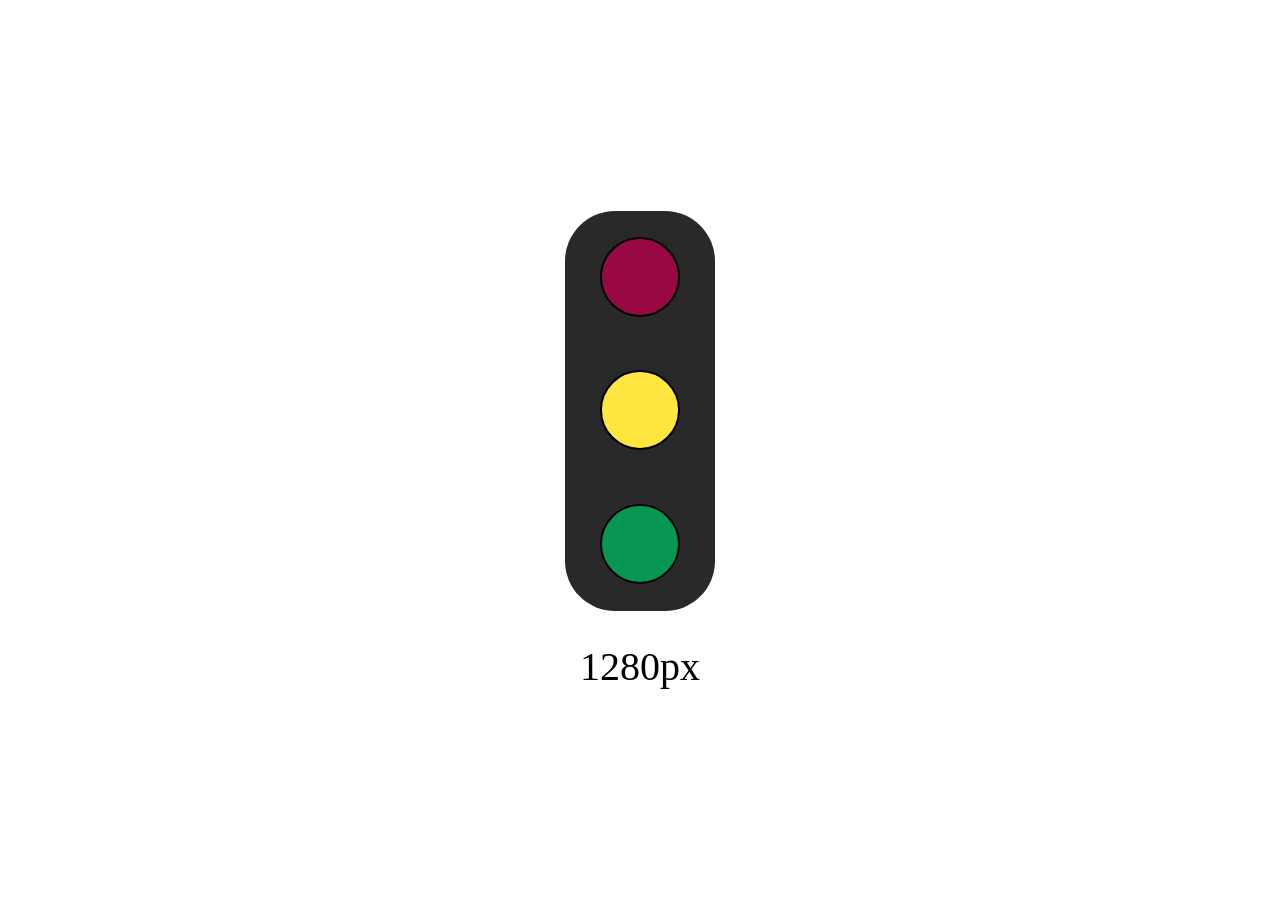
<file: Day7 Media Query/index.html>
<!DOCTYPE html>
<html lang="en">
<head>
    <meta charset="UTF-8">
    <meta name="viewport" content="width=device-width, initial-scale=1.0">
    <title>Media Query</title>
    <link rel="stylesheet" href="style.css">
</head>
<body>
    <div class="traffic-light">
        <div class="circle" id="circle1"></div>
        <div class="circle" id="circle2"></div>
        <div class="circle" id="circle3"></div>
    </div>
    <span id="width"></span>
</body>
</html>



<script>
    function showWidth() {
        document.getElementById("width").textContent = window.innerWidth + "px";
    }

    window.addEventListener("resize", showWidth);

    showWidth();
</script>
</file>
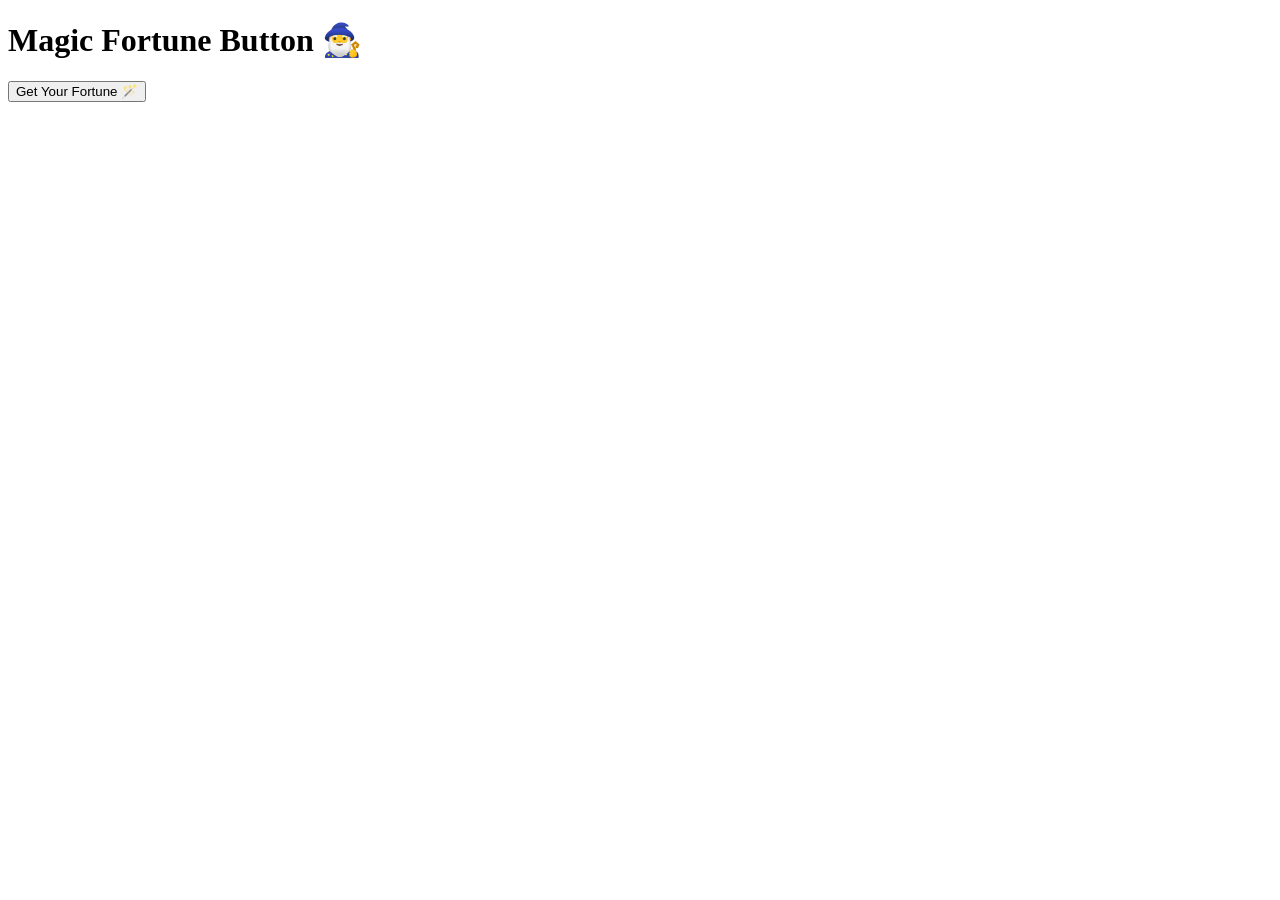
<file: Day 10 JS/1/index.html>
<!DOCTYPE html>
<html lang="en">
<head>
    <meta charset="UTF-8">
    <meta name="viewport" content="width=device-width, initial-scale=1.0">
    <title>Magic Button</title>
</head>
<body>
    <h1>Magic Fortune Button 🧙‍♂️</h1>
    <button>Get Your Fortune 🪄</button>
    <p id="fortune"></p>
    <script src="script.js"></script>
</body>
</html>
</file>
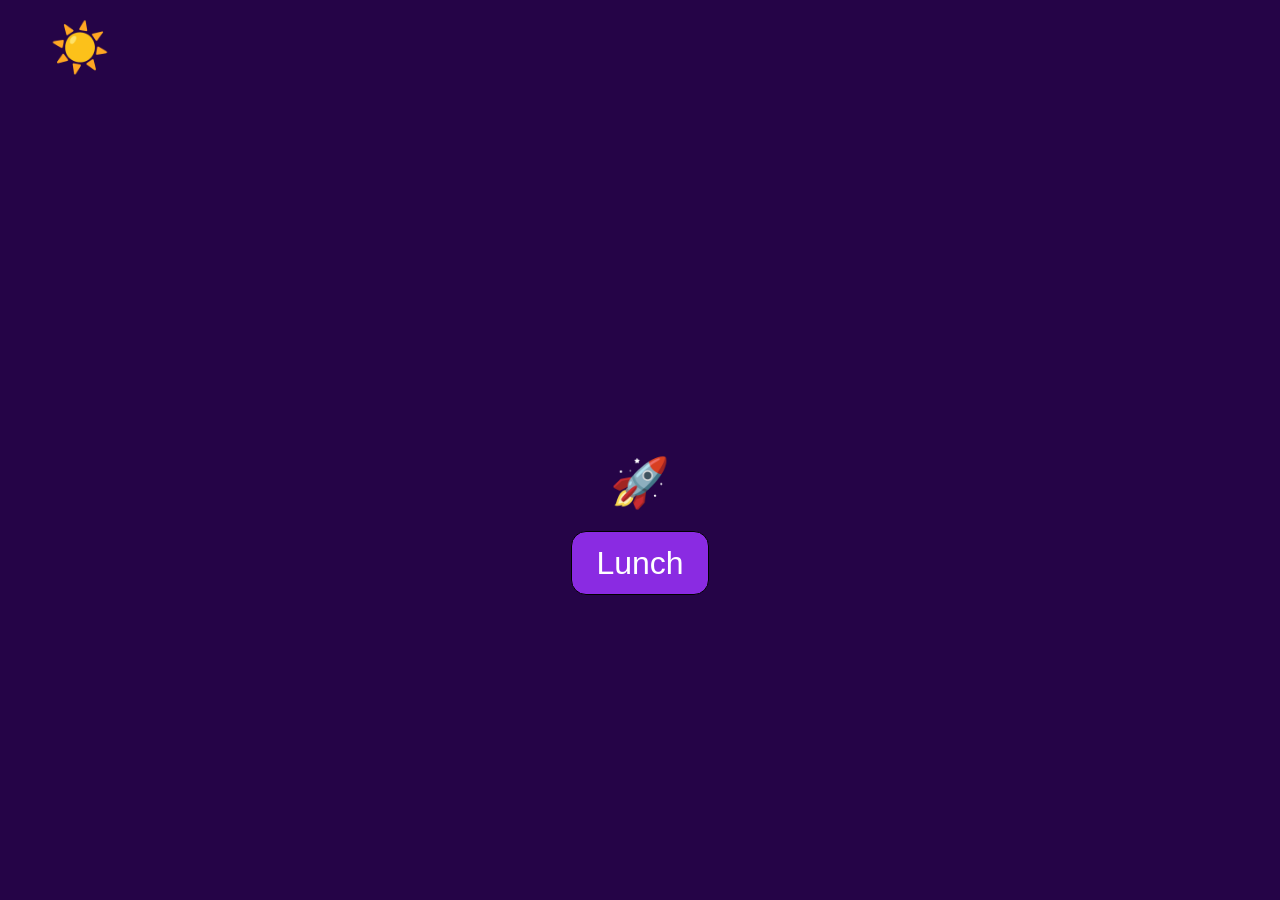
<file: Day 10 JS/2/index.html>
<!DOCTYPE html>
<html lang="en">
<head>
    <meta charset="UTF-8">
    <meta name="viewport" content="width=device-width, initial-scale=1.0">
    <title>Rocket</title>
    <link rel="stylesheet" href="style.css">
</head>
<body>
    <div class="state">☀️</div>
    <p> 🚀 </p>
    <button> Lunch </button>
    <script src="script.js"></script>
</body>
</html>
</file>
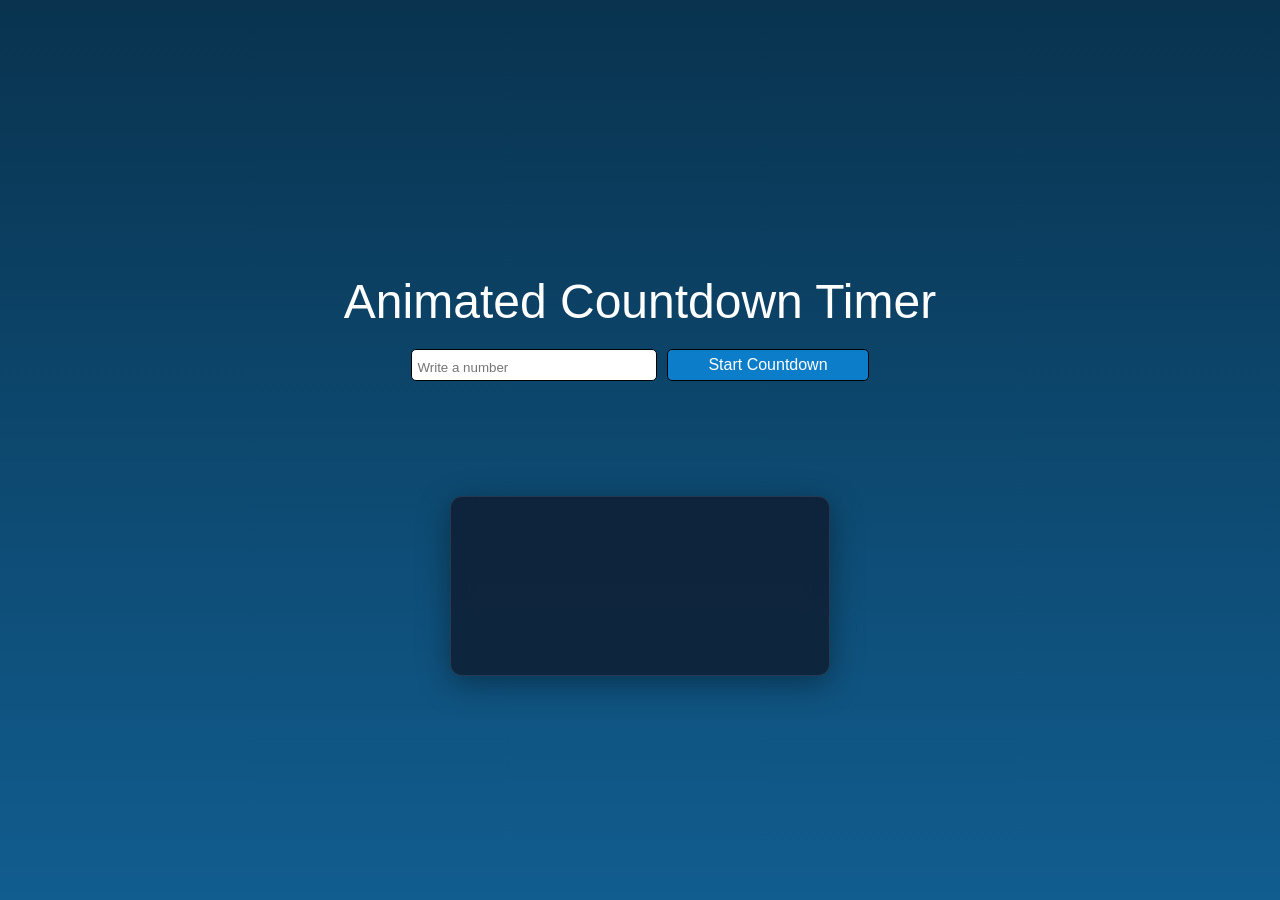
<file: Day 10 JS/3/index.html>
<!DOCTYPE html>
<html lang="en">
<head>
    <meta charset="UTF-8">
    <meta name="viewport" content="width=device-width, initial-scale=1.0">
    <title>Counter</title>
    <link rel="stylesheet" href="style.css">
</head>
<body>
    <div class="container">
        <div class="title"> Animated Countdown Timer</div> 
        <div class="actions"> 
            <input class="txt-feild" type="text" placeholder="Write a number" name="countdown">
            <button id="start-countdown">Start Countdown</button>
        </div>
        <p class="count"></p>
        <div class="history"></div>
    </div>
    <script src="script.js"></script>
</body>
</html>
</file>
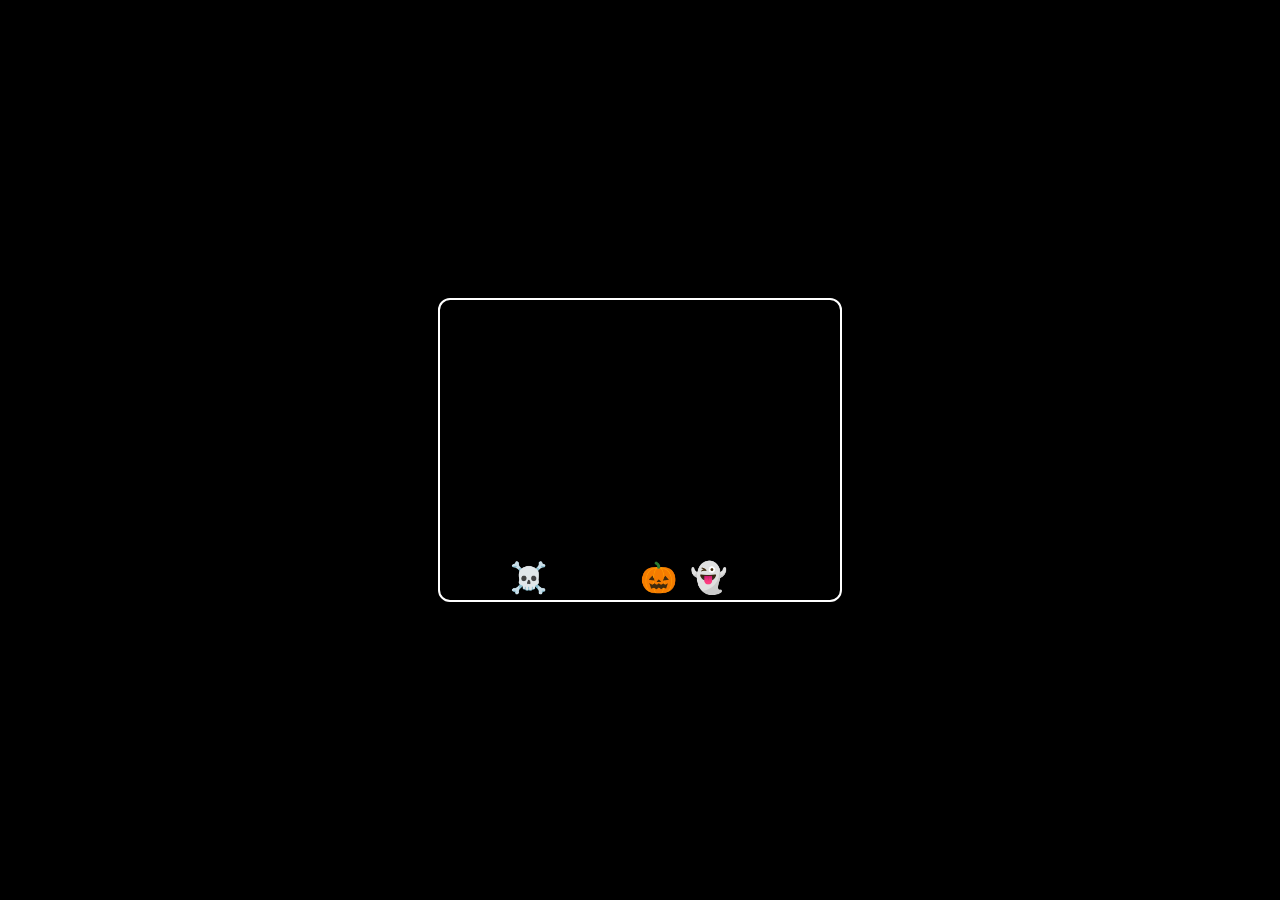
<file: Day 5 CSS+/1/index.html>
<!DOCTYPE html>
<html lang="en">
<head>
    <meta charset="UTF-8">
    <meta name="viewport" content="width=device-width, initial-scale=1.0">
    <title>Document</title>
    <link rel="stylesheet" href="style.css">
</head>
<body>
    <div class="middle">
        <div class="emoji" id="skull">☠️</div>
        <div class="emoji" id="pumpkin">🎃</div>
        <div class="emoji" id="ghost">👻</div>
    </div>
</body>
</html>
</file>
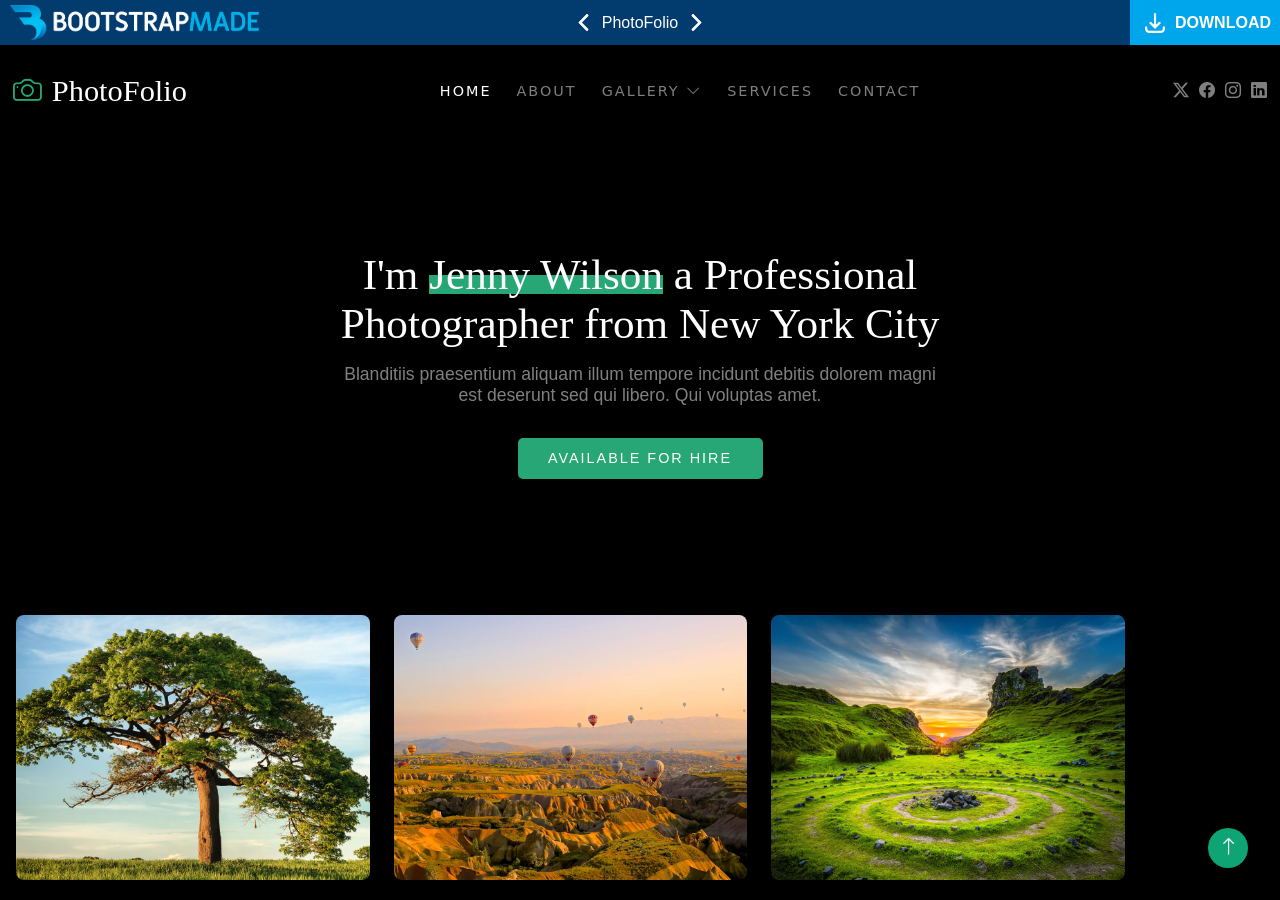
<file: Day 5 CSS+/2/index.html>
<!DOCTYPE html>
<html lang="en">
<head>
    <meta charset="UTF-8">
    <meta name="viewport" content="width=device-width, initial-scale=1.0">
    <title>PhotoFolio</title>
    <link rel="stylesheet" href="style.css">
    <link rel="stylesheet" href="https://cdn.jsdelivr.net/npm/bootstrap-icons@1.11.3/font/bootstrap-icons.min.css">
</head>
<body>
    <header>
        <div class="header">
            <div id="title" class="headerElements"><img src="assests/logo.png"></div>
            <div id="photof" class="headerElements"><img src="assests/arrow.png">PhotoFolio<img id="leftArrow" src="assests/arrow.png"></div>
            <div id="actions" class="headerElements"><img src="assests/download.png"><span>DOWNLOAD</span></div>
        </div>
    </header>

    <main>
        <div class="scroll-container">
            <div class="mainHead">
                <a href="index.html" class="logo">
                    <i class="bi bi-camera"></i>
                    <h1 class="sitename">PhotoFolio</h1>
                </a>

                <nav>
                    <ul class="navmenu">
                        <li><a href="#" class="active">HOME</a></li>
                        <li><a href="#">ABOUT</a></li>
                        <li><a href="#">GALLERY <i class="bi bi-chevron-down"></i></a></li>
                        <li><a href="#">SERVICES</a></li>
                        <li><a href="#">CONTACT</a></li>
                    </ul>
                </nav>

                <div class="header-social-links">
                    <a href="#"><i class="bi bi-twitter-x"></i></a>
                    <a href="#"><i class="bi bi-facebook"></i></a>
                    <a href="#"><i class="bi bi-instagram"></i></a>
                    <a href="#"><i class="bi bi-linkedin"></i></a>
                </div>
            </div>

            <div class="profile">
                <p>I'm <span class="highlight">Jenny Wilson</span> a Professional <br> Photographer from New York City</p>
                <p>Blanditiis praesentium aliquam illum tempore incidunt debitis dolorem magni 
                    <br> <span id="last-line">est deserunt sed qui libero. Qui voluptas amet.</span></p>
                <button type="button">AVAILABLE FOR HIRE</button>
            </div>

            <div class="photos">
                <a href=""><img class="images" src="assests/photos/gallery-1.jpg" alt="gallery-1.jpg"></a>
                <a href=""><img class="images" src="assests/photos/gallery-2.jpg" alt=""></a>
                <a href=""><img class="images" src="assests/photos/gallery-3.jpg" alt=""></a>
                <a href=""><img class="images" src="assests/photos/gallery-4.jpg" alt=""></a>
                <a href=""><img class="images" src="assests/photos/gallery-5.jpg" alt=""></a>
                <a href=""><img class="images" src="assests/photos/gallery-6.jpg" alt=""></a>
                <a href=""><img class="images" src="assests/photos/gallery-7.jpg" alt=""></a>
                <a href=""><img class="images" src="assests/photos/gallery-8-2.jpg" alt=""></a>
            </div>

            <hr>

            <footer>
                <div class="footer">
                    <p>© Copyright <strong>PhotoFolio</strong> All Rights Reserved</p>
                    
                    <div class="footer-social-links">
                        <a href="#"><i class="bi bi-twitter-x"></i></a>
                        <a href="#"><i class="bi bi-facebook"></i></a>
                        <a href="#"><i class="bi bi-instagram"></i></a>
                        <a href="#"><i class="bi bi-linkedin"></i></a>
                    </div>

                    <p>Designed by <a href="index.html" class="designer">BootstrapMade</a></p>
                </div>
            </footer>
        </div>
    </main>

    <a href="#" class="back-to-top">
        <i class="bi bi-arrow-up"></i>
    </a>

</body>
</html>
</file>
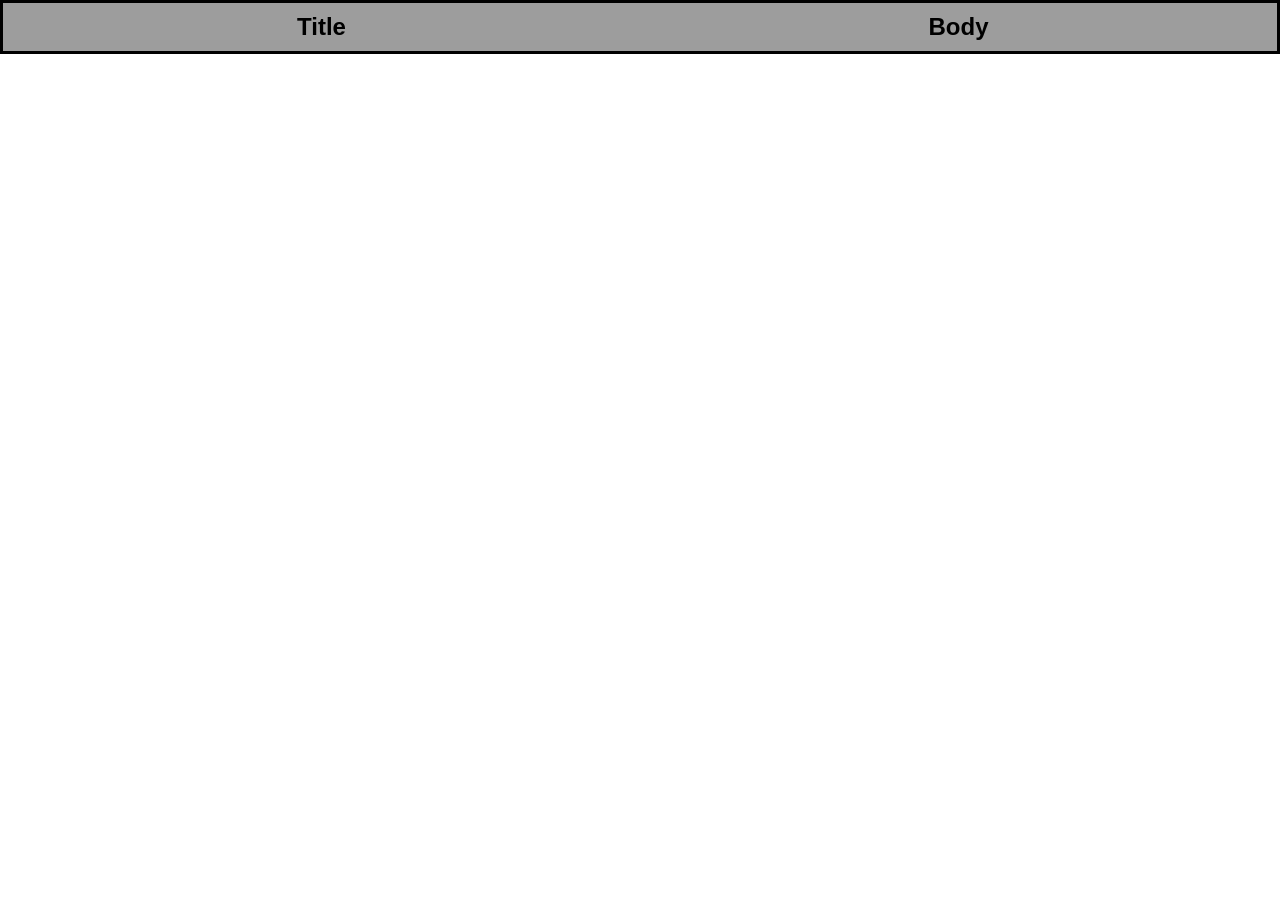
<file: Day12 API/1/index.html>
<!DOCTYPE html>
<html lang="en">
<head>
    <meta charset="UTF-8">
    <meta name="viewport" content="width=device-width, initial-scale=1.0">
    <title>API Fetching</title>
    <link rel="stylesheet" href="style.css">
</head>
<body>
    <table class="tables">
        <tr id="head">
            <th>Title</th>
            <th>Body</th>
        </tr>
    </table>

    <script src="script.js"></script>
</body>
</html>
</file>
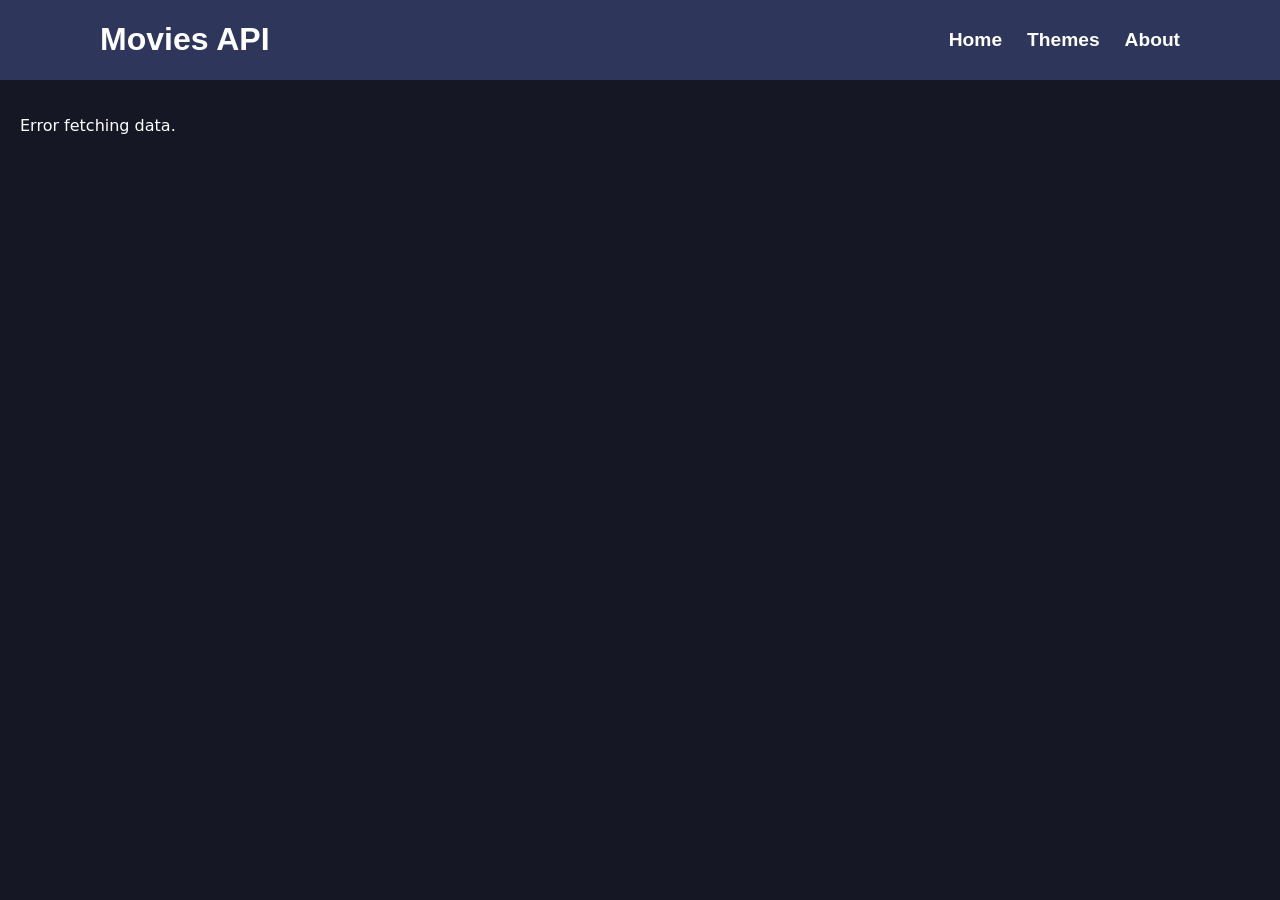
<file: Day12 API/2/index.html>
<!DOCTYPE html>
<html lang="en">
<head>
    <meta charset="UTF-8">
    <meta name="viewport" content="width=device-width, initial-scale=1.0">
    <title>Movies API</title>
    <link rel="stylesheet" href="style.css">
</head>
<body>
    <header>
        <div class="headbar">
            <h1>Movies API</h1>
            <nav>
                <ul>
                    <li>Home</li>
                    <li>Themes</li>
                    <li>About</li>
                </ul>
            </nav>
        </div>
    </header>

    <main id="main-content">
    </main>

    <script src="script.js"></script>
</body>
</html>
</file>
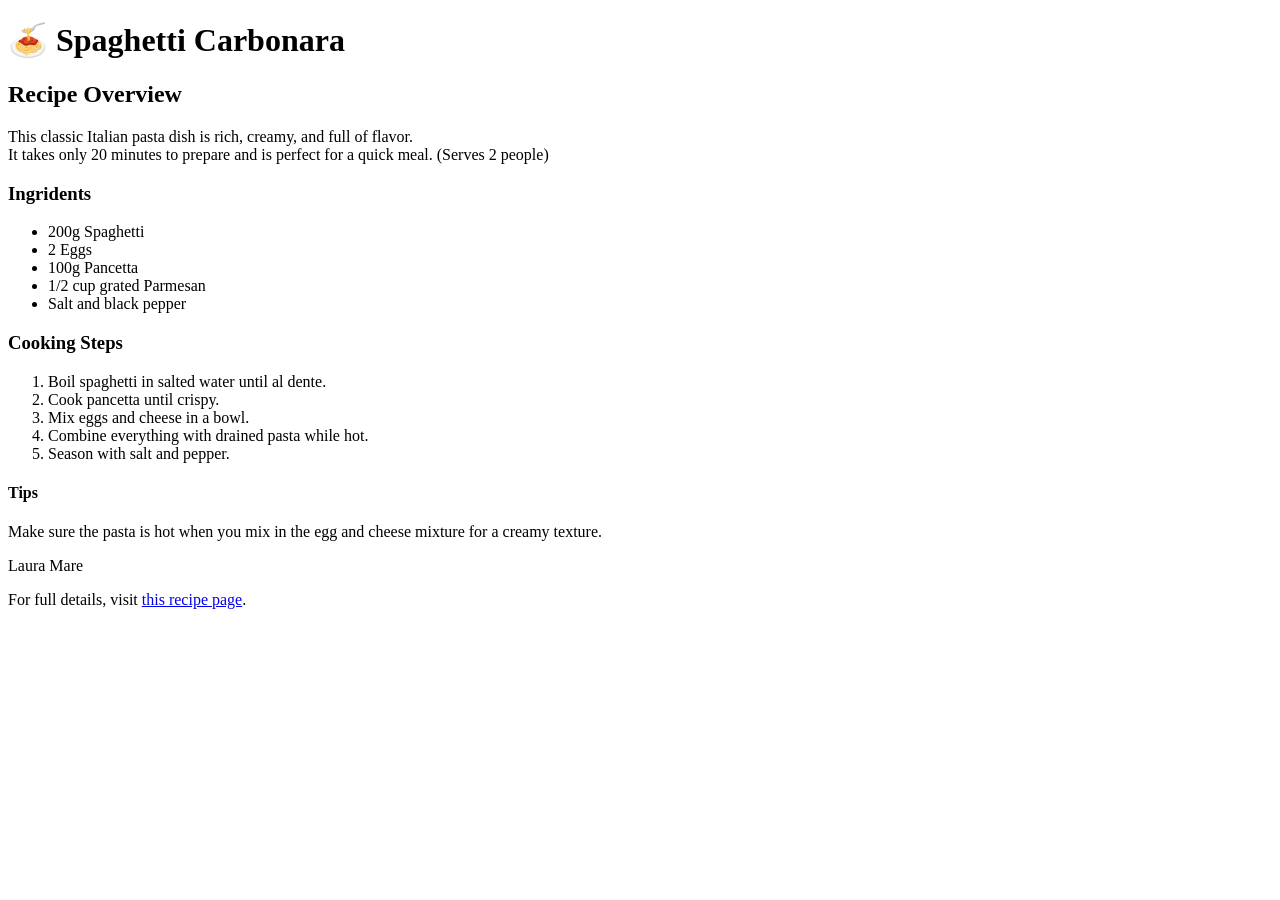
<file: Day2 HTML Basics/basic/index.html>
<!DOCTYPE html>
<html lang="en">
<head>
    <meta charset="UTF-8">
    <meta name="viewport" content="width=device-width, initial-scale=1.0">
    <title>Spaghetti</title>
</head>
<body>
    <header>
        <h1>🍝 Spaghetti Carbonara</h1>
        <h2>Recipe Overview</h2>
    </header>

    <main>
        <p>This classic Italian pasta dish is rich, creamy, and full of flavor. <br> It takes only 20 minutes to prepare and is perfect for a quick meal. (Serves 2 people)</p>
        <h3>Ingridents</h3>
        <ul>
            <li>200g Spaghetti</li>
            <li>2 Eggs</li>
            <li>100g Pancetta</li>
            <li>1/2 cup grated Parmesan</li>
            <li>Salt and black pepper</li>
        </ul>

        <h3>Cooking Steps</h3>
        <ol>
            <li>Boil spaghetti in salted water until al dente.</li>
            <li>Cook pancetta until crispy.</li>
            <li>Mix eggs and cheese in a bowl.</li>
            <li>Combine everything with drained pasta while hot.</li>
            <li>Season with salt and pepper.</li>
        </ol>

        <h4>Tips</h4>
        <p>Make sure the pasta is hot when you mix in the egg and cheese mixture for a creamy texture.</p>

        <p>Laura Mare</p>

        <p>For full details, visit <a href="file2.html" target="_blank">this recipe page</a>.</p>
    </main>
</body>
</html>
</file>
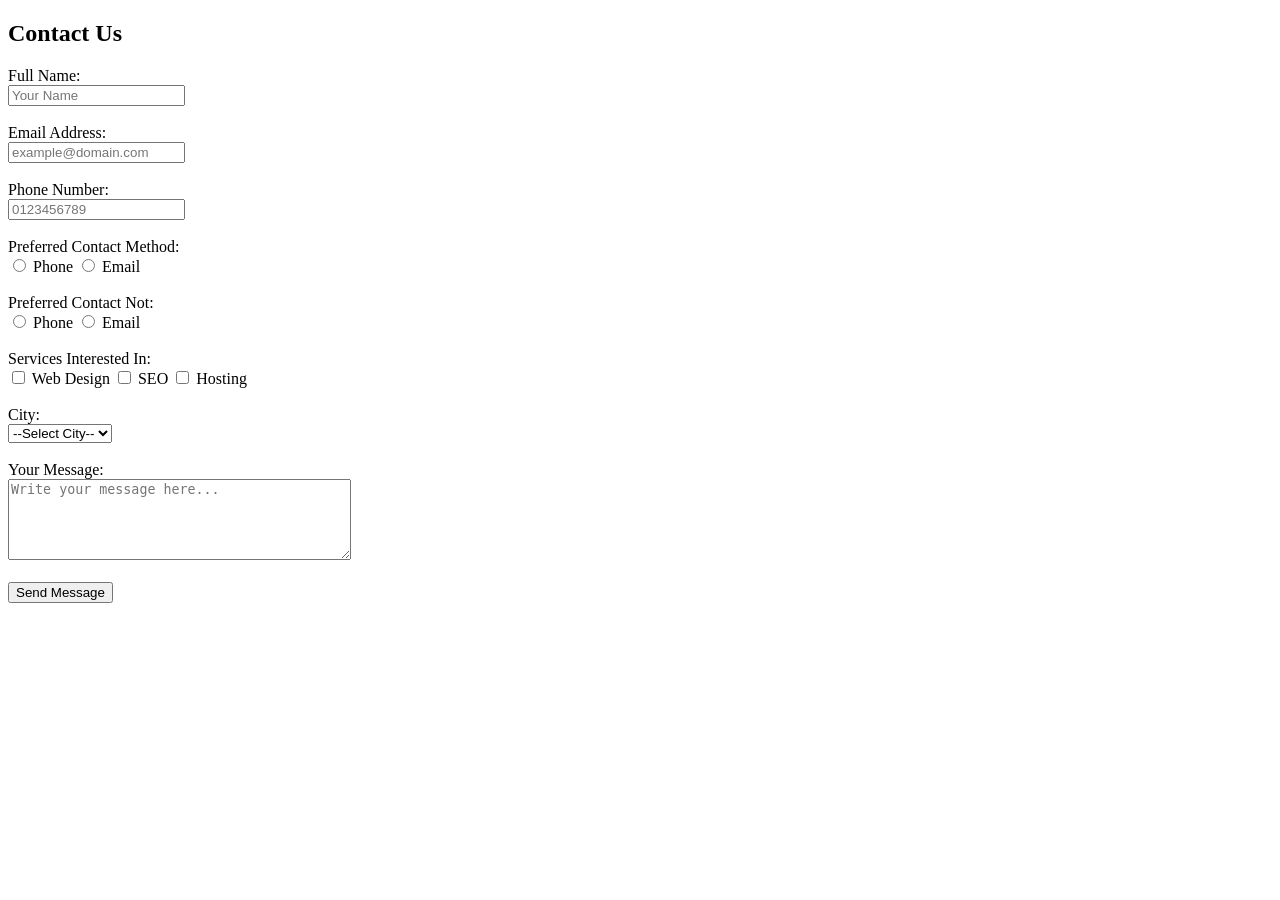
<file: Day2 HTML Basics/form/index.html>
<!DOCTYPE html>
<html lang="en">
<head>
    <meta charset="UTF-8">
    <meta name="viewport" content="width=device-width, initial-scale=1.0">
    <title>Contact Us</title>
</head>
<body>

    <h2>Contact Us</h2>

    <form action="#" method="GET">

        <label for="fullName">Full Name:</label><br>
        <input type="text" id="fullName" name="fullName" placeholder="Your Name" required><br><br>

        <label for="email">Email Address:</label><br>
        <input type="email" id="email" name="email" placeholder="example@domain.com" required><br><br>

        <label for="phone">Phone Number:</label><br>
        <input type="tel" id="phone" name="phone" placeholder="0123456789" pattern="[0-9]{10,11}" title="Invalid Number" required><br><br>

        <label>Preferred Contact Method:</label><br>
        <input type="radio" id="contactPhone" name="contactMethod" value="Phone" required>
        <label for="contactPhone">Phone</label>

        <input type="radio" id="contactEmail" name="contactMethod" value="Email">
        <label for="contactEmail">Email</label><br><br>

        <label>Preferred Contact Not:</label><br>
        <input type="radio" id="contactPhone2" name="contactMethodn" value="Phone" required>
        <label for="contactPhone2">Phone</label>

        <input type="radio" id="contactEmail2" name="contactMethodn" value="Email">
        <label for="contactEmail2">Email</label><br><br>

        <label>Services Interested In:</label><br>
        <input type="checkbox" id="webDesign" name="services" value="Web Design">
        <label for="webDesign">Web Design</label>

        <input type="checkbox" id="seo" name="services" value="SEO">
        <label for="seo">SEO</label>

        <input type="checkbox" id="hosting" name="services" value="Hosting">
        <label for="hosting">Hosting</label><br><br>

        <label for="city">City:</label><br>
        <select id="city" name="city" required>
            <option value="" disabled selected>--Select City--</option>
            <option value="Cairo">Cairo</option>
            <option value="Alexandria">Alexandria</option>
            <option value="Giza">Giza</option>
        </select><br><br>

        <label for="message">Your Message:</label><br>
        <textarea id="message" name="message" rows="5" cols="40" placeholder="Write your message here..." required></textarea><br><br>

        <button type="submit">Send Message</button>

    </form>

</body>
</html>
</file>
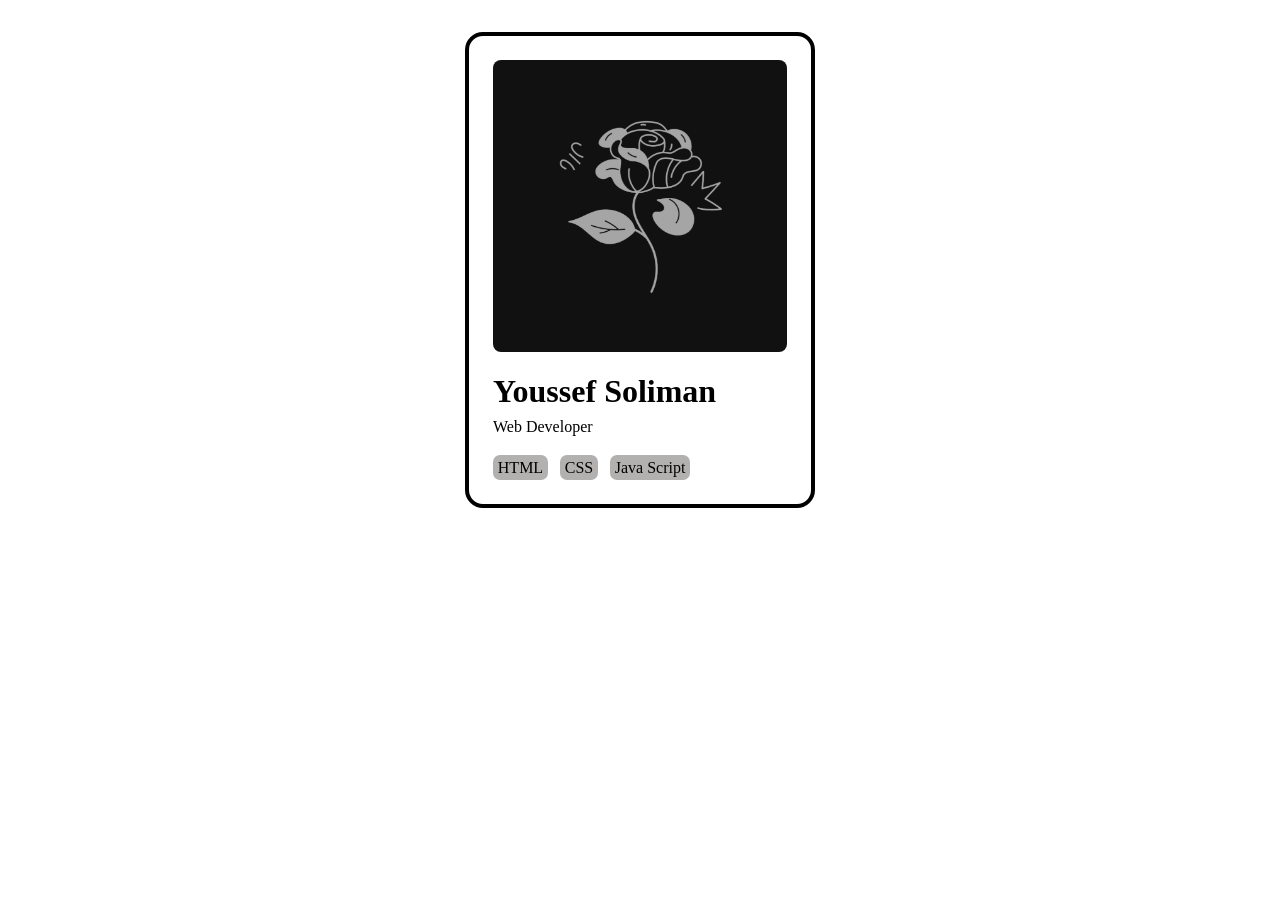
<file: Day3 CSS/1/index.html>
<!DOCTYPE html>
<html lang="en">
<head>
    <meta charset="UTF-8">
    <meta name="viewport" content="width=device-width, initial-scale=1.0">
    <title>Document</title>
    <link rel="stylesheet" href="style2.css">
</head>
<body>
    <main>
        <div class="frame">
            <img src="dark_rose.jpg">
            <h1>Youssef Soliman</h1>
            <p>Web Developer</p>
            <div class="skills">
                <p>HTML</p>
                <p>CSS</p>
                <p>Java Script</p>
            </div>
        </div>
    </main>
</body>
</html>
</file>
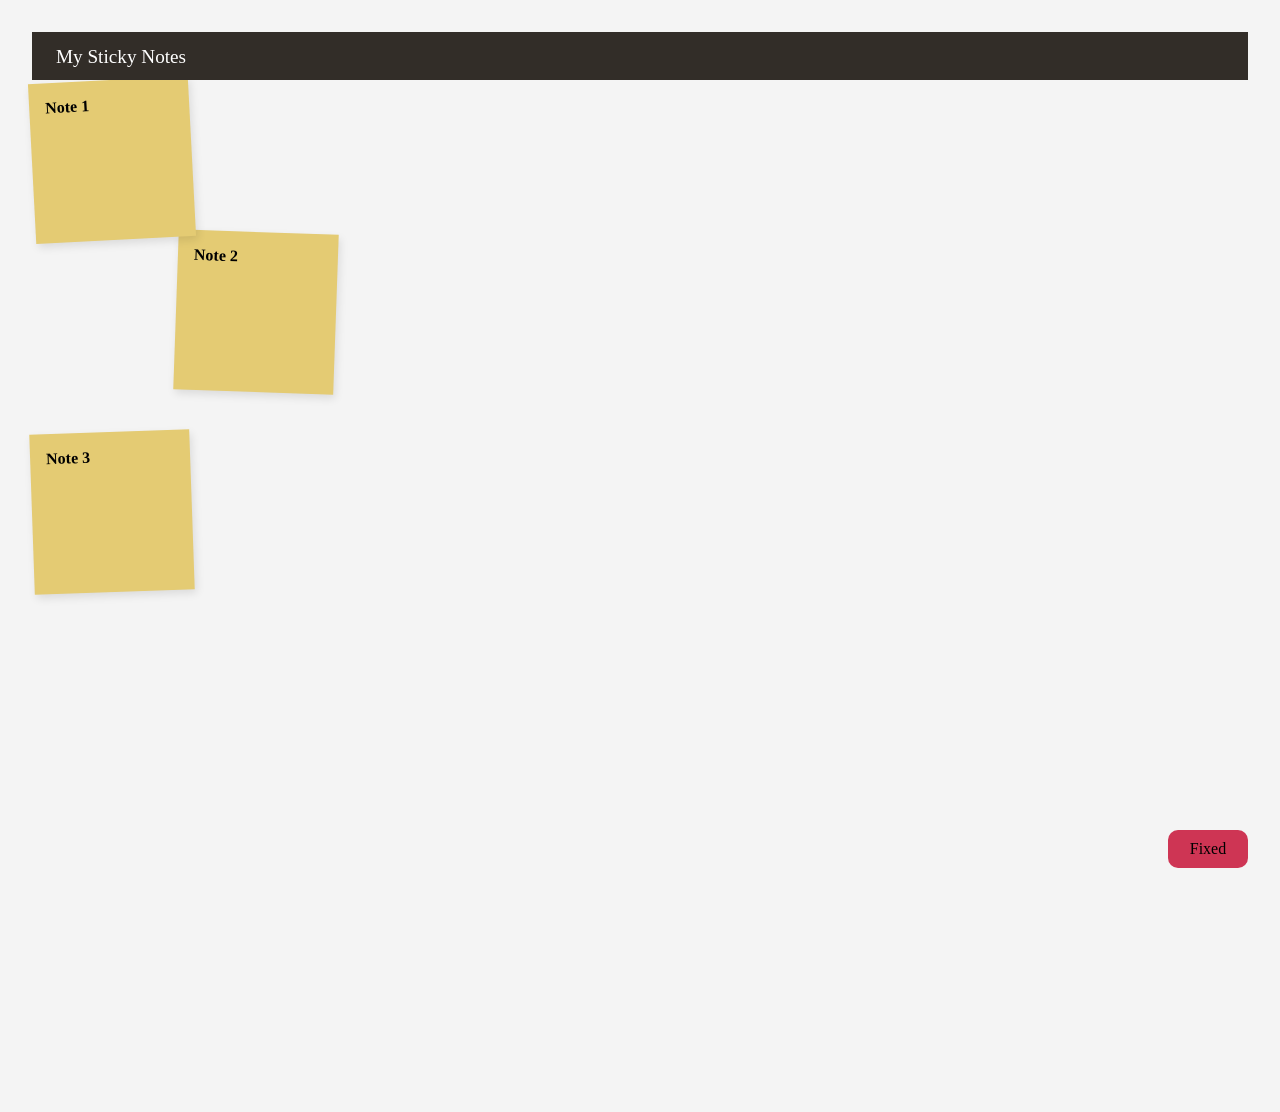
<file: Day3 CSS/2/index.html>
<!DOCTYPE html>
<html lang="en">
<head>
    <meta charset="UTF-8">
    <meta name="viewport" content="width=device-width, initial-scale=1.0">
    <title>Sticky Notes</title>
    <link rel="stylesheet" href="style.css">
</head>
<body>
    <div class="upside">My Sticky Notes</div>
    <div class="note note1">Note 1</div>
    <div class="note note2">Note 2</div>
    <div class="note note3">Note 3</div>

    <div class="fixed">Fixed</div>
</body>
</html>
</file>
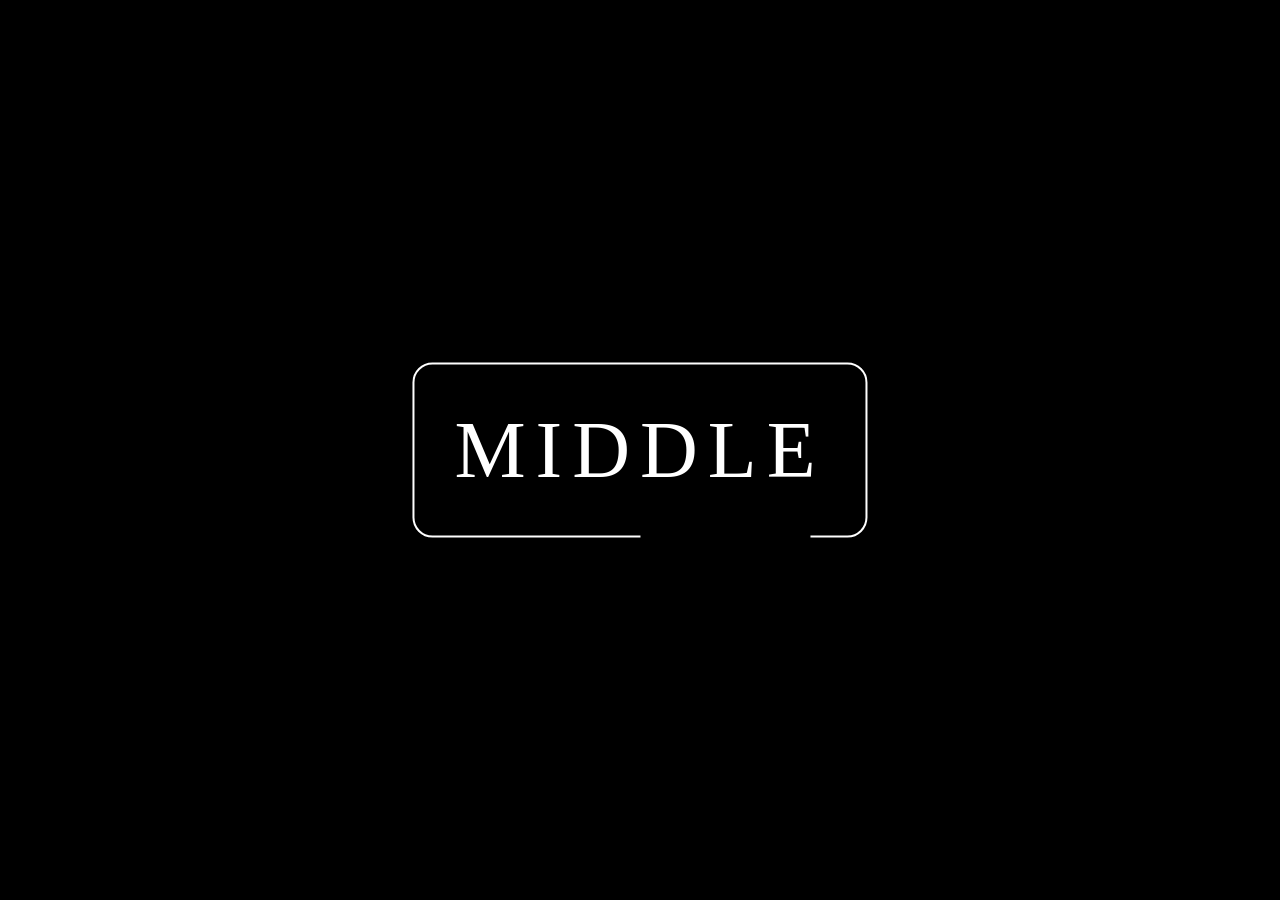
<file: Day3 CSS/3/index.html>
<!DOCTYPE html>
<html lang="en">
<head>
    <meta charset="UTF-8">
    <meta name="viewport" content="width=device-width, initial-scale=1.0">
    <title>Document</title>
    <link rel="stylesheet" href="style.css">
</head>
<body>
    <div class="middle"> MIDDLE
        <div class="cut"></div> 
    </div>
    
</body>
</html>
</file>
<file: Day7 Media Query/style.css>
* {
    box-sizing: border-box;
    margin: 0;
}

#width {
    font-family: 'Trebuchet MS';
    font-size: 40px;
    margin-top: 2rem;
}

body {
    display: flex;
    flex-direction: column;
    justify-content: center;
    align-items: center;
    min-height: 100vh;
}

.traffic-light{
    display: flex;
    flex-direction: column;
    justify-content: space-around;
    align-items: center;
    width: 150px;
    height: 400px;
    background-color: rgb(41, 41, 41);
    border-radius: 50px;
}

.circle {
    width: 80px;
    height: 80px;
    border-radius: 50%;
    border: 2px solid black;
}

#circle1 {
    background-color: rgb(152, 9, 67);
}

#circle2 {
    background-color: rgb(255, 230, 64);
}

#circle3 {
    background-color: rgb(8, 150, 83);
}

@media screen and (max-width: 600px) {
    .traffic-light {
        width: 120px;
        height: 320px;
    }

    .circle {
        width: 65px;
        height: 65px;
    }
}

@media screen and (max-width: 400px) {
    .traffic-light {
        width: 100px;
        height: 280px;
    }

    .circle {
        width: 55px;
        height: 55px;
    }
}
</file>
<file: Day 10 JS/2/style.css>
* {
    margin: 0;
    box-sizing: border-box;
}

body {
    display: flex;
    justify-content: center;
    align-items: center;
    flex-direction: column;
    background-color: #250447;
    height: 100vh;
    transition: background-color 1s ease-in-out;
}

.state {
    transition: all 1s ease-in-out;
    font-size: 3rem;
    position: absolute;
    top: 20px;
    left: 50px;
}

p {
    margin-top: 150px;
    font-size: 3rem;
    transition: transform 1s ease-in-out;
}

button {
    transition:
        transform 1s ease-in-out,
        background-color 0.3s ease-in-out,
        color 1s ease-in-out;

    cursor: pointer;
    margin-top: 20px;
    padding: 0.8rem 1.5rem;
    color: white;
    background-color: blueviolet;
    border-radius: 15px;
    border: 1px solid black;
    font-size: 2rem;
    font-family: Verdana, Geneva, Tahoma, sans-serif
}

button:hover {
    background-color: #601ea5;
}
</file>
<file: Day 10 JS/3/style.css>
* {
    margin: 0;
    box-sizing: border-box;
    user-select: none;
}

body {
    min-height: 100vh;
    background: linear-gradient(to bottom, #09334f, #115d8f);
    display: flex;
    justify-content: center;
    align-items: center;
    flex-direction: column;
    padding-top: 50px;
    transition: background 0.8s ease;
    font-family: 'Trebuchet MS';
}

.container {
    display: flex;
    flex-direction: column;
    align-items: center;
}

.title {
    font-size: 3rem;
    color: white;
    font-family: Impact, Haettenschweiler, 'Arial Narrow Bold', sans-serif;
}

.actions {
    display: flex;
    flex-direction: row;
    justify-content: center;
    margin-top: 20px;
    gap: 10px;
}

.actions .txt-feild, #start-countdown {
    border: 1px solid black;
    font-family: 'Trebuchet MS', 'Lucida Sans Unicode', 'Lucida Grande', 'Lucida Sans', Arial, sans-serif;
}

.txt-feild {
    padding-right: 70px;
    padding-top: 10px;
    padding-bottom: 5px;
    padding-left: 5px;
    border-radius: 5px;
}

#start-countdown {
    padding: 0px 40px;
    border-radius: 5px;
    outline: none;
    box-shadow: none;
    background-color: #0c7ec9;
    color: white;
    font-size: 1rem;
    cursor: pointer;
}

.count {
    display: flex;
    align-items: center;
    justify-content: center;
    font-size: 1.5rem;
    font-weight: bold;
    color: white;
    text-align: center;
    margin-top: 25px;
    min-height: 40px;
}

.history {
    margin-top: 50px;
    display: flex;
    flex-direction: column;
    width: 380px;
    height: 180px;
    background: rgba(15, 23, 42, 0.75);
    backdrop-filter: blur(10px);
    border: 1px solid rgba(255, 255, 255, 0.1);
    box-shadow: 0 8px 32px 0 rgba(0, 0, 0, 0.37);
    border-radius: 12px;
    overflow-y: auto;
    padding: 12px;
    gap: 10px;
}

.history div {
    padding: 10px 14px;
    background: rgba(255, 255, 255, 0.05);
    border-left: 4px solid #00ffcc;
    border-radius: 6px;
    font-size: 0.95rem;
    color: #00ffcc;
    font-family: 'Courier New', Courier, monospace;
    box-shadow: 0 2px 5px rgba(0,0,0,0.2);
}

.history::-webkit-scrollbar {
    width: 6px;
}

.history::-webkit-scrollbar-track {
    background: rgba(0, 0, 0, 0.2);
    border-radius: 10px;
}

.history::-webkit-scrollbar-thumb {
    background: rgba(0, 255, 204, 0.4);
    border-radius: 10px;
}

.history::-webkit-scrollbar-thumb:hover {
    background: rgba(0, 255, 204, 0.7);
}
</file>
<file: Day 5 CSS+/1/style.css>
body {
    background-color: black;
    user-select: none;
}

.middle {
    position: absolute;
    left: 50%;
    top: 50%;
    transform: translate(-50%, -50%);
    background-color: black;
    width: 400px;
    height: 300px;
    border: white 2px solid;
    border-radius: 12px;
}

.emoji {
    font-size: 30px;
    position: absolute;
    bottom: 5px;
}

#skull {
    left: 70px;
    animation: pulse 1.5s infinite ease-in-out;
}

#pumpkin {
    left: 200px;
    animation: bounce 1.2s infinite ease-in-out;
}

#ghost {
    left: 250px;
    animation: float 2s infinite ease-in-out;
}

@keyframes pulse {
    0%, 100% {
        transform: scale(1) rotate(0deg);
    }
    50% {
        transform: scale(1.2) rotate(-5deg);
    }
}

@keyframes bounce {
    0%, 100% {
        transform: translateY(0);
    }
    50% {
        transform: translateY(-15px);
    }
}

@keyframes float {
    0%, 100% {
        transform: translateY(0) rotate(0deg);
    }
    50% {
        transform: translateY(-20px) rotate(10deg);
    }
}
</file>
<file: Day 5 CSS+/2/style.css>
* {
    box-sizing: border-box;
    margin: 0;
    font-family: 'Trebuchet MS', 'Lucida Sans Unicode', 'Lucida Grande', 'Lucida Sans', Arial, sans-serif;
}

html,
body {
    height: 100%;
    margin: 0;
    overflow: hidden;
}

body {
    display: flex;
    flex-direction: column;
    background-color: black;
}

.scroll-container {
    margin-top: 5vh;
    height: calc(100vh - 5vh);
    overflow-y: auto;
}

::-webkit-scrollbar {
    width: 0.5rem;
}

::-webkit-scrollbar-track {
    background: #1e1e1e;
    border-radius: 10px;
}

::-webkit-scrollbar-thumb {
    background: #00bcd4;
    border-radius: 15px;
    transition: all 0.3s ease-in-out;
}

::-webkit-scrollbar-thumb:hover {
    background: #0097a7;
}

.header {
    display: flex;
    justify-content: center;
    align-items: center;
    position: fixed;
    top: 0;
    left: 0;
    width: 100%;
    height: 5vh;
    background-color: #023b6d;
    z-index: 1000;
}

.headerElements {
    display: flex;
    justify-content: center;
    align-items: center;
}

#title {
    position: absolute;
    left: 0;
    height: 100%;
}

#title img {
    height: 100%;
    padding: 5px 10px;
    width: auto;
}

#photof {
    display: flex;
    justify-content: center;
    align-items: center;
    color: white;
    height: 100%;
}

#photof img {
    height: 60%;
    padding: 5px 10px;
    width: auto;
    cursor: pointer;
}

#leftArrow {
    transform: scaleX(-1);
}

#actions {
    position: absolute;
    right: 0;
    top: 0;
    height: 100%;
    width: 150px; 
    background-color: #00a6eb;
    color: white;
    font-family: 'Segoe UI', Tahoma, Geneva, Verdana, sans-serif;
    font-weight: bold;
    cursor: pointer;
}

#actions span {
    position: absolute;
        left: 45px;
}

#actions img {
    width: auto;
    height: 20px;
    position: absolute;
    left: 15px;
}

main {
    flex: 1;
}

.mainHead, .logo, .navmenu, .header-social-links {
    display: flex;
    align-items: center;
}

.mainHead {
    width: 100%;
    padding: 1.8rem 0.8rem;
    justify-content: space-between;
    background-color: transparent;
    position: sticky;
    background-color: black;
    z-index: 1000;
    top: 0;
}

.logo {
    gap: 10px;
    text-decoration: none;
    color: #ffffff;
}

.logo .bi-camera {
    font-size: 1.8rem;
    color: #27a776;
}

.mainHead h1 {
    font-family: "Cardo", "Georgia", "Times New Roman", serif;
    font-size: 1.9rem;
    font-weight: 400;
    margin: 0;
    border-bottom: none;
    color: #ffffff;
}

.navmenu {
    list-style: none;
    margin: 0;
    padding: 0;
    gap: 25px;
}

.navmenu a {
    text-decoration: none;
    font-family: system-ui, -apple-system, sans-serif;
    font-size: 0.9rem;
    font-weight: 500;
    color: #7f7f7f;
    letter-spacing: 2px;
    transition: 0.3s;
}

.navmenu a:hover,
.navmenu a.active {
    color: #ffffff;
}

.header-social-links {
    gap: 10px;
}

.header-social-links a {
    color: #7f7f7f;
    font-size: 1rem;
    text-decoration: none;
    transition: 0.3s;
}

.header-social-links a:hover {
    color: #ffffff;
}

.profile {
    padding: 7rem 0;
    display: flex;
    flex-direction: column;
    justify-content: center;
    gap: 2rem;
    align-items: center;
}

.profile :first-child {
    margin-bottom: -1rem;
    color: white;
    font-size: 2.7rem;
    text-align: center;
    font-family: 'Times New Roman', Times, serif;
}

.highlight {
  position: relative;
  display: inline-block;
}

.highlight::before {
  content: "";
  position: absolute;
  left: 0;
  bottom: 0.1em;
  width: 100%;
  height: 0.45em;
  background-color: #27a776;
  z-index: -1;
}

.profile :nth-child(2) {
    color: gray;
    font-size: 1.1rem;
    text-align: center;
    font-family: Arial, Helvetica, sans-serif;
}

#last-line {
    display: block;
    text-align: center;
}

.profile button {
    font-size: 0.9rem;
    letter-spacing: 2px;
    color: white;
    padding: 0.8rem 1.9rem;
    background-color: #27a776;
    border-radius: 5px;
    border: none;
    box-shadow: none ;
    outline: none;
}


.photos {
    padding: 1.5rem 1rem;
    margin-bottom: 2rem;
    display: flex;
    flex-wrap: wrap;
    gap: 1.5rem;
}

.images {
    width: 22.1rem;
    border-radius: 8px;
   transition: all 0.3s ease-in-out; 
}

.images:hover {
    filter: brightness(50%);
    transform: scale(0.95);
}

hr {
    border: none;
    border-top: 0.5px solid #1c1c1c;
    margin: 0;
}

.footer {
    padding: 3rem 0;
    display: flex;
    flex-direction: column;
    align-items: center;
    background: rgb(12, 12, 12);
}

.footer p {
    text-align: center;
    color: white;
    font-size: 0.9rem;
    margin: 0;
}

.footer-social-links {
    display: flex;
    justify-content: center;
    align-items: center;
    gap: 12px;
    margin: 1.2rem 0;
}

.footer-social-links a {
    display: flex;
    justify-content: center;
    align-items: center;
    width: 40px;
    height: 40px;
    border-radius: 50%;
    border: 1px solid rgba(255, 255, 255, 0.3);
    color: rgba(255, 255, 255, 0.7);
    text-decoration: none;
    transition: 0.3s;
}

.footer-social-links a i {
    font-size: 1rem;
    line-height: 0;
}

.footer-social-links a:hover {
    color: #27a776;
    border-color: #27a776;
}

.footer p:last-child {
    font-size: 0.85rem;
}

.designer {
    text-decoration: none;
    color: #27a776;
}

.back-to-top {
    right: 2rem;
    bottom: 2rem;
    width: 2.5rem;
    height: 2.5rem;
    display: flex;
    justify-content: center;
    align-items: center;
    position: fixed;
    background: #0ea474;
    color: white;
    border-radius: 50%;
    font-size: 1.2rem;
    z-index: 1000;
    transition: background 0.3s;
}

.back-to-top:hover {
    background: #0a805a;
}
</file>
<file: Day12 API/1/style.css>
* {
    box-sizing: border-box;
    font-family: 'Trebuchet MS', 'Lucida Sans Unicode', 'Lucida Grande', 'Lucida Sans', Arial, sans-serif;
}

body {
    margin: 0;
}

.tables {
    width: 100%;
    border-collapse: collapse;
    border: 3px solid black;
    font-size: 1rem;
}

#head {
    font-size: 1.5rem;
    background-color: rgb(157, 157, 157);
}

#head th {
    text-align: center;
    width: 50%;
}

.tables tr {
    width: 100%;
    border-bottom: 2px solid black;
}

.tables th, 
.tables td {
    padding: 10px;
    text-align: center;
}

/* .tables tr:nth-child(even) {
    background-color: #d0cfcf;
} */
</file>
<file: Day12 API/2/style.css>
* {
    box-sizing: border-box;
}

body {
    margin: 0;
    background-color: #151724;
    color: #ffffff;
    font-family: system-ui, -apple-system, sans-serif;
}

.headbar {
    color: white;
    padding-left: 100px;
    padding-right: 100px;
    background-color: #2f365b;
    font-family: Verdana, Geneva, Tahoma, sans-serif;
    display: flex;
    justify-content: space-between;
    align-items: center;
}

.headbar ul {
    font-weight: bold;
    font-size: 1.2rem;
    display: flex;
    flex-direction: row;
    list-style: none;
    gap: 25px;
    margin: 0;
    padding: 0;
}

.headbar li {
    cursor: pointer;
}

main {
    display: flex;
    margin: 20px;
    flex-direction: row;
    flex-wrap: wrap;
    gap: 30px;
}

.movie-card {
    display: flex;
    flex: 1;
    min-width: 500px;
    gap: 30px;
    background-color: #3c1c6b;
    padding: 25px;
    border-radius: 12px;
    box-shadow: 0 8px 20px rgba(0, 0, 0, 0.4);
    flex-wrap: wrap;
}

.movie-poster {
    width: 400px;
    border-radius: 8px;
    object-fit: cover;
    margin: auto auto;
}

.movie-details {
    flex: 1;
    min-width: 280px;
}

.movie-details h2 {
    margin-top: 0;
    font-size: 2rem;
}

.tagline {
    font-style: italic;
    color: #b3c0e8;
    margin-bottom: 15px;
}

.genres {
    display: flex;
    gap: 10px;
    flex-wrap: wrap;
    margin-bottom: 20px;
}

.genre-badge {
    user-select: none;
    color: black;
    background-color: #fde000;
    padding: 5px 12px;
    border-radius: 20px;
    font-size: 0.85rem;
    font-weight: bold;
}

.info-grid {
    display: grid;
    grid-template-columns: repeat(auto-fit, minmax(130px, 1fr));
    gap: 15px;
    margin-top: 25px;
    background-color: #151724;
    padding: 15px;
    border-radius: 8px;
}

.info-item h4 {
    margin: 0 0 5px 0;
    color: #8b9bb4;
    font-size: 0.85rem;
}

.info-item p {
    margin: 0;
    font-weight: bold;
    font-size: 0.95rem;
}
</file>
<file: Day3 CSS/1/style2.css>
* {
    box-sizing: border-box;
}

.frame {
    max-width: 350px; 
    margin: 2rem auto;
    border: 0.25rem solid rgb(0, 0, 0);
    border-radius: 18px;
    padding: 1.5rem;
}

.frame img {
    display: block;
    margin: auto auto; 
    width: 100%; 
    border-radius: 8px;
}

.frame h1 {
    margin-bottom: 0;
}

.frame p {
    margin-top: 0.5rem;
    margin-bottom: 0;
}

.skills {
    margin-top: 0.7rem;
}

.skills p {
    background-color: rgb(179, 176, 176);
    display: inline-block;
    border-radius: 7px;
    margin-right: 0.5rem;
    padding: 0.2rem 0.3rem;
}
</file>
<file: Day3 CSS/2/style.css>
* {
    box-sizing: border-box;
    margin: 0;
    padding: 0;
}

body {
    position: relative;
    background-color: #f4f4f4;
    height: 120vh;
}

.upside {
    height: 3rem;
    width: 100%vh;
    background-color: rgb(50, 45, 40);
    color: white;
    padding: 0.9rem 1.5rem;
    font-size: 1.2rem;
    position: relative;
    z-index: 2;
    margin: 2rem;
}

.note {
    height: 10rem;
    width: 10rem;
    position: absolute;
    background-color: rgb(228, 203, 115);
    padding: 1rem;
    font-weight: bold;
    box-shadow: 2px 4px 8px rgba(0, 0, 0, 0.1);
}


.note1 {
    top: 3rem;
    left: 2rem;
    transform: rotate(-3deg);
    z-index: 1;
}


.note2 {
    top: 12.5rem;
    left: 11rem;
    transform: rotate(2deg);
}


.note3 {
    top: 25rem;
    left: 2rem;
    transform: rotate(-2deg);
}

.fixed {
    width:5rem;
    text-align: center;
    position: fixed;
    bottom: 2rem;
    right: 2rem;
    padding: 10px;
    background-color: rgb(206, 53, 84);
    transition: all 0.2s ease-in-out;
    border-radius: 10px;
    cursor: pointer;
}

.fixed:hover {
    background-color: rgb(212, 38, 62);
}
</file>
<file: Day3 CSS/3/style.css>
* {
    background-color: black;
    box-sizing: border-box;
    user-select: none;
}

.middle {
    position: absolute;
    letter-spacing: 10px;
    font-size: 5rem;
    top: 50%;
    left: 50%;
    transform: translate(-50%, -50%);
    border: 2px solid white;
    padding: 40px;
    border-radius: 20px;
    color: white;
}

.cut {
    position: absolute;
    width: 170px;
    height: 40px;
    background-color: black;
    left: 50%;
    top: 99%;
    z-index: 1;
}
</file>
